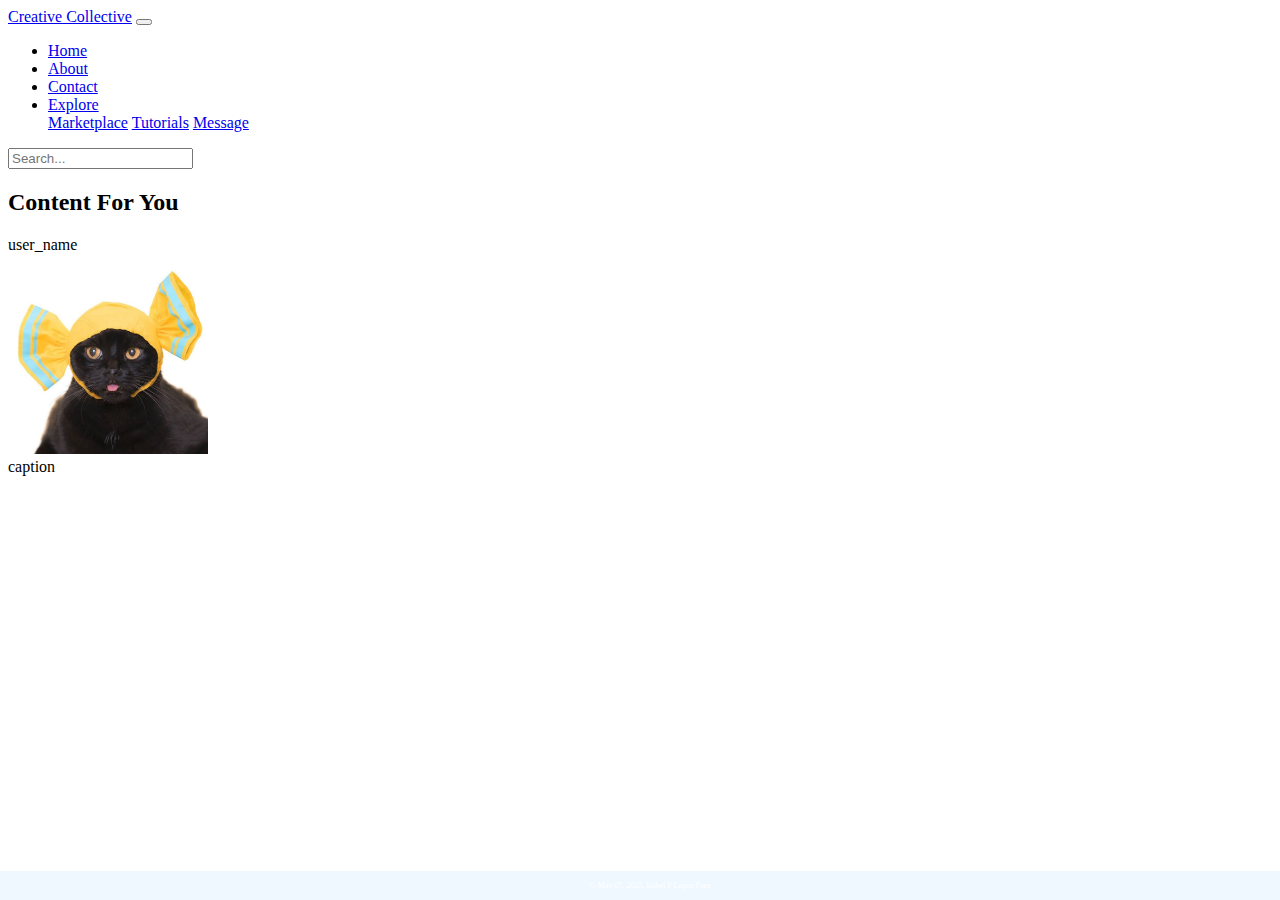
<file: index.html>
<!DOCTYPE html>
<html lang="en">
<!--DEVELOPER: Isabel P Lopez Paez, IS117-004, Spring 2025-->
<head>
    <meta charset="UTF-8">
    <title>P4 Project</title>
    <!-- CSS only -->
    <link href="https://cdn.jsdelivr.net/npm/bootstrap@5.0.2/dist/css/bootstrap.min.css"
          rel="stylesheet"
          integrity="sha384-EVSTQN3/azprG1Anm3QDgpJLIm9Nao0Yz1ztcQTwFspd3yD65VohhpuuCOmLASjC"
          crossorigin="anonymous">
    <link href="css/main.css" rel="stylesheet">

</head>
<body>
<div class="container-fluid">
    <div class="row">
            <nav class="navbar navbar-expand-md
                    justify-content-start
                    bg-dark navbar-dark
                    col-12">

                <!-- Brand -->
                <a class="navbar-brand" href="#">Creative Collective</a>
                <!-- Responsive Button for the smaller menu -->
                <button class="navbar-toggler" type="button"
                        data-bs-toggle="collapse" data-bs-target="#collapsibleNavbar">
                    <span class="navbar-toggler-icon"></span>
                </button>
                <div class="collapse navbar-collapse" id="collapsibleNavbar">
                    <ul class="navbar-nav">
                        <!-- Links -->
                        <li class="nav-item">
                            <a class="nav-link" href="#">Home</a>
                        </li>
                        <li class="nav-item">
                            <a class="nav-link" href="#">About</a>
                        </li>
                        <li class="nav-item">
                            <a class="nav-link" href="contact.html">Contact</a>
                        </li>

                        <!-- Dropdown -->
                        <li class="nav-item dropdown">
                            <a class="nav-link dropdown-toggle" href="#" id="navbardrop"
                               data-toggle="dropdown" role="button" data-bs-toggle="dropdown" aria-expanded="false">
                                Explore
                            </a>
                            <div class="dropdown-menu">
                                <a class="dropdown-item" href="marketplace.html">Marketplace</a>
                                <a class="dropdown-item" href="tutorials.html">Tutorials</a>
                                <a class="dropdown-item" href="messages.html">Message</a>
                            </div>
                        </li>
                    </ul>
                </div>
            </nav>
<!-- Centered Search Bar with Rounded Corners -->
<div class="d-flex justify-content-center mt-4">
    <form class="d-flex w-100" role="search" style="max-width: 600px;">
      <input class="form-control rounded-pill me-2" type="search" placeholder="Search..." aria-label="Search">
    </form>
  </div>  
  
            <div class="container mt-3">
                <h2 class="text-center">Content For You</h2>
                <div class="card mx-auto" style="width: 30rem;">
                <div class="card">
                  <div class="card-header">user_name</div>
                  <div class="card-body text-center"> <img src="cat.jpg" alt="Cat image" class="img-fluid"
                    style="height: 200px; object-fit: cover;"> 
                    </div>
                  <div class="card-footer">caption</div>
                </div>
              </div> 
              
              <div style="height: 150px;"></div>

 <footer class="footer page-footer font-small ">
     <div class="container">
        <div class="row">
            <span class="text-muted">&copy; May 07, 2025. Isabel P Lopez Paez</span>
        </div>
     </div>
  </footer>
</div>

    <!-- Javascript Bundle with Popper -->
<script src="https://cdn.jsdelivr.net/npm/bootstrap@5.0.2/dist/js/bootstrap.bundle.min.js"
        integrity="sha384-MrcW6ZMFYlzcLA8Nl+NtUVF0sA7MsXsP1UyJoMp4YLEuNSfAP+JcXn/tWtIaxVXM"
        crossorigin="anonymous">
</script>

</body>
</html>
</file>
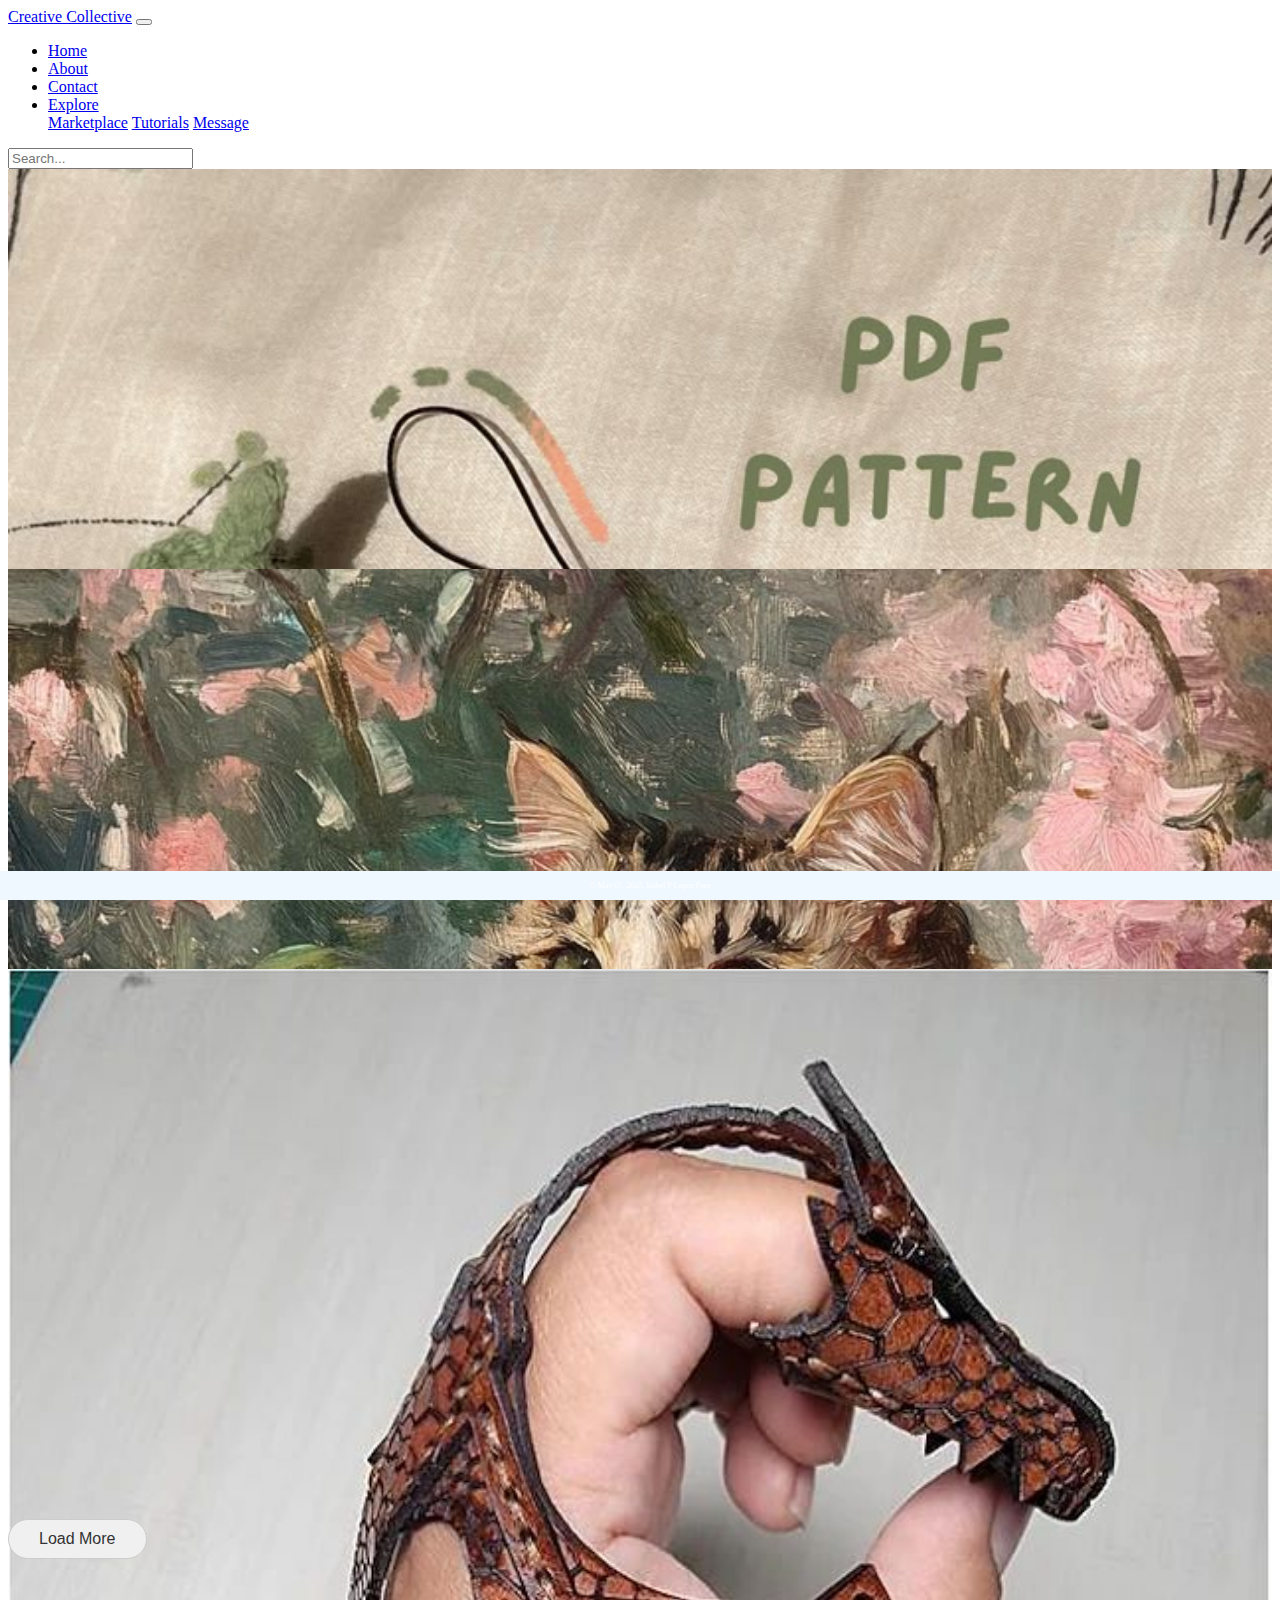
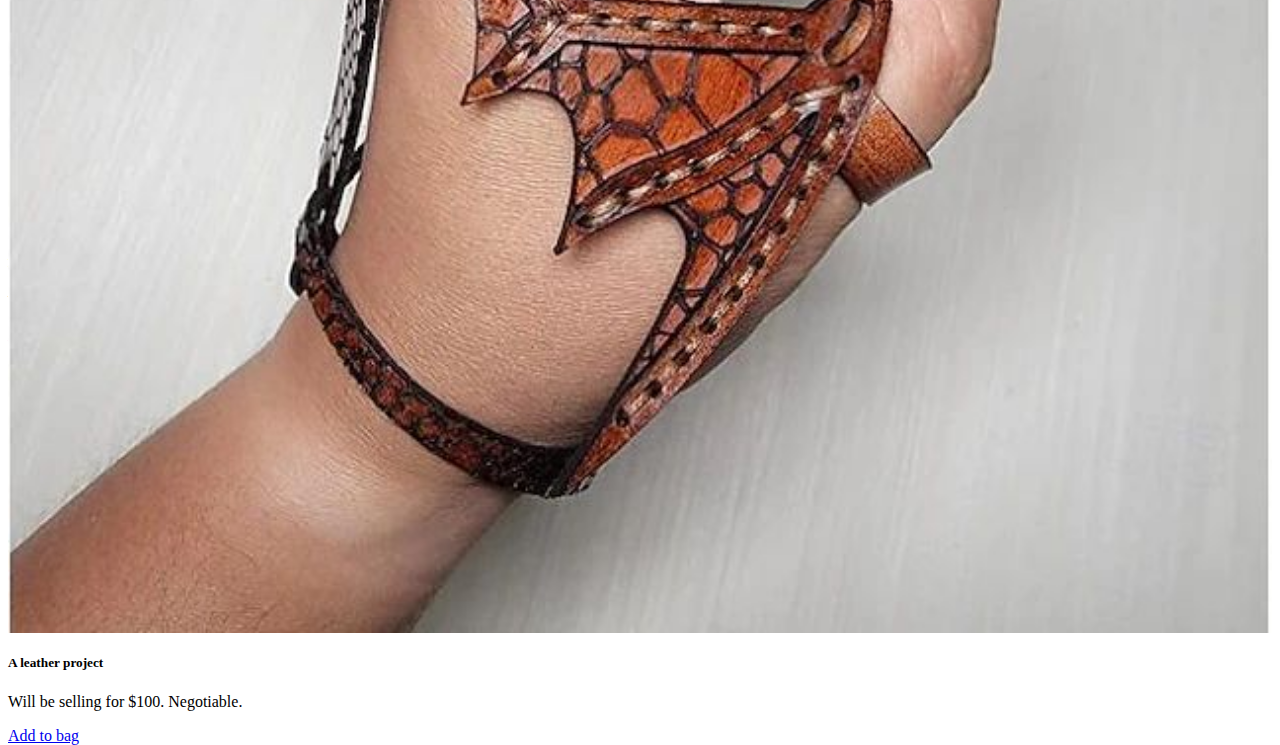
<file: marketplace.html>
<!DOCTYPE html>
<html lang="en">
<!--DEVELOPER: Isabel P Lopez Paez, IS117-004, Spring 2025-->
<head>
    <meta charset="UTF-8">
    <title>P4 Project</title>
    <!-- CSS only -->
    <link href="https://cdn.jsdelivr.net/npm/bootstrap@5.0.2/dist/css/bootstrap.min.css"
          rel="stylesheet"
          integrity="sha384-EVSTQN3/azprG1Anm3QDgpJLIm9Nao0Yz1ztcQTwFspd3yD65VohhpuuCOmLASjC"
          crossorigin="anonymous">
    <link href="css/main.css" rel="stylesheet">

</head>
<body>
<div class="container-fluid">
    <div class="row">
            <nav class="navbar navbar-expand-md
                    justify-content-start
                    bg-dark navbar-dark
                    col-12">

                <!-- Brand -->
                <a class="navbar-brand" href="#">Creative Collective</a>
                <!-- Responsive Button for the smaller menu -->
                <button class="navbar-toggler" type="button"
                        data-bs-toggle="collapse" data-bs-target="#collapsibleNavbar">
                    <span class="navbar-toggler-icon"></span>
                </button>
                <div class="collapse navbar-collapse" id="collapsibleNavbar">
                    <ul class="navbar-nav">
                        <!-- Links -->
                        <li class="nav-item">
                            <a class="nav-link" href="index.html">Home</a>
                        </li>
                        <li class="nav-item">
                            <a class="nav-link" href="#">About</a>
                        </li>
                        <li class="nav-item">
                            <a class="nav-link" href="contact.html">Contact</a>
                        </li>

                        <!-- Dropdown -->
                        <li class="nav-item dropdown">
                            <a class="nav-link dropdown-toggle" href="#" id="navbardrop"
                               data-toggle="dropdown" role="button" data-bs-toggle="dropdown" aria-expanded="false">
                                Explore
                            </a>
                            <div class="dropdown-menu">
                                <a class="dropdown-item" href="marketplace.html">Marketplace</a>
                                <a class="dropdown-item" href="tutorials.html">Tutorials</a>
                                <a class="dropdown-item" href="messages.html">Message</a>
                            </div>
                        </li>
                    </ul>
                </div>
            </nav>
<!-- Centered Search Bar with Rounded Corners -->
<div class="d-flex justify-content-center mt-4">
    <form class="d-flex w-100" role="search" style="max-width: 600px;">
      <input class="form-control rounded-pill me-2" type="search" placeholder="Search..." aria-label="Search">
    </form>
  </div>  
  
  <div class="container mt-4">
    <div class="row justify-content-center">
  
      <div class="col-md-4">
        <div class="card">
          <img src="crochet.jpg" class="card-img-top" alt="crochet cats">
          <div class="card-body text-center">
            <h5 class="card-title">Crochet keychains for sale</h5>
            <p class="card-text">Each one for $8!</p>
            <a href="#" class="btn btn-primary">Add to bag</a>
          </div>
        </div>
      </div>
  
      <div class="col-md-4">
        <div class="card">
          <img src="painting.jpg" class="card-img-top" alt="cat painting">
          <div class="card-body text-center">
            <h5 class="card-title">Painting up for grabs</h5>
            <p class="card-text">Will be selling for $150</p>
            <a href="#" class="btn btn-primary">Add to bag</a>
          </div>
        </div>
      </div>
  
      <div class="col-md-4">
        <div class="card">
          <img src="leather.jpg" class="card-img-top" alt="hand leather">
          <div class="card-body text-center">
            <h5 class="card-title">A leather project</h5>
            <p class="card-text">Will be selling for $100. Negotiable.</p>
            <a href="#" class="btn btn-primary">Add to bag</a>
          </div>
        </div>
      </div>
  
    </div>
  </div>

<div style="height: 150px;"></div>
        
  <!-- Load More Button -->
<div class="d-flex justify-content-center">
    <button class="btn load-more-btn">Load More</button>
</div>
     
  <div style="height: 150px;"></div>

 <footer class="footer page-footer font-small ">
     <div class="container">
        <div class="row">
            <span class="text-muted">&copy; May 07, 2025. Isabel P Lopez Paez</span>
        </div>
     </div>
  </footer>
</div>


    <!-- Javascript Bundle with Popper -->
<script src="https://cdn.jsdelivr.net/npm/bootstrap@5.0.2/dist/js/bootstrap.bundle.min.js"
        integrity="sha384-MrcW6ZMFYlzcLA8Nl+NtUVF0sA7MsXsP1UyJoMp4YLEuNSfAP+JcXn/tWtIaxVXM"
        crossorigin="anonymous">
</script>

</body>
</html>
</file>
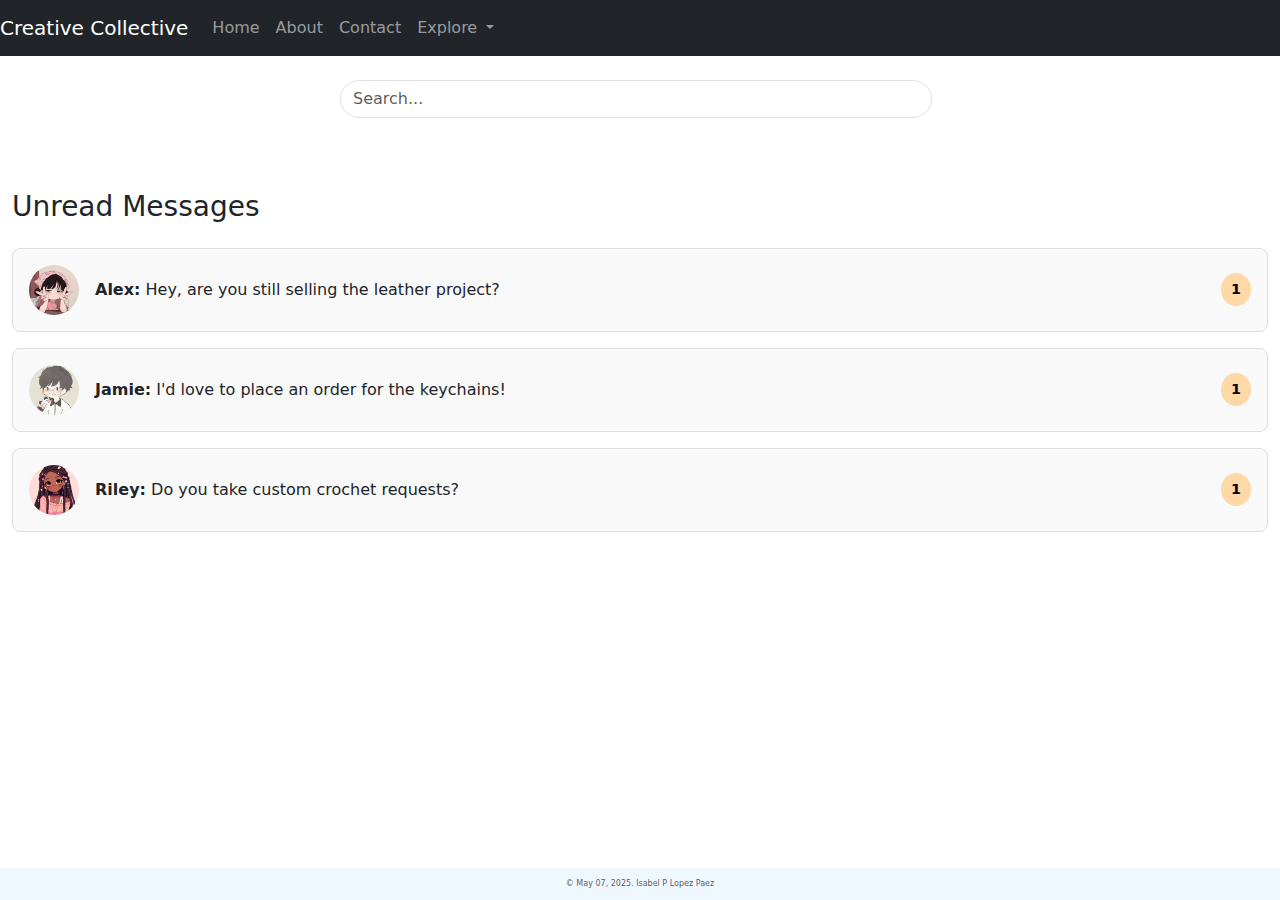
<file: messages.html>
<!DOCTYPE html>
<html lang="en">
<!--DEVELOPER: Isabel P Lopez Paez, IS117-004, Spring 2025-->
<head>
    <meta charset="UTF-8">
    <title>P4 Project</title>
    <!-- CSS only -->
    <link href="https://cdn.jsdelivr.net/npm/bootstrap@5.0.2/dist/css/bootstrap.min.css"
          rel="stylesheet"
          integrity="sha384-EVSTQN3/azprG1Anm3QDgpJLIm9Nao0Yz1ztcQTwFspd3yD65VohhpuuCOmLASjC"
          crossorigin="anonymous">
    <link href="css/main.css" rel="stylesheet">

</head>
<body>
<div class="container-fluid">
    <div class="row">
            <nav class="navbar navbar-expand-md
                    justify-content-start
                    bg-dark navbar-dark
                    col-12">

                <!-- Brand -->
                <a class="navbar-brand" href="#">Creative Collective</a>
                <!-- Responsive Button for the smaller menu -->
                <button class="navbar-toggler" type="button"
                        data-bs-toggle="collapse" data-bs-target="#collapsibleNavbar">
                    <span class="navbar-toggler-icon"></span>
                </button>
                <div class="collapse navbar-collapse" id="collapsibleNavbar">
                    <ul class="navbar-nav">
                        <!-- Links -->
                        <li class="nav-item">
                            <a class="nav-link" href="index.html">Home</a>
                        </li>
                        <li class="nav-item">
                            <a class="nav-link" href="#">About</a>
                        </li>
                        <li class="nav-item">
                            <a class="nav-link" href="contact.html">Contact</a>
                        </li>

                        <!-- Dropdown -->
                        <li class="nav-item dropdown">
                            <a class="nav-link dropdown-toggle" href="#" id="navbardrop"
                               data-toggle="dropdown" role="button" data-bs-toggle="dropdown" aria-expanded="false">
                                Explore
                            </a>
                            <div class="dropdown-menu">
                                <a class="dropdown-item" href="marketplace.html">Marketplace</a>
                                <a class="dropdown-item" href="tutorials.html">Tutorials</a>
                                <a class="dropdown-item" href="messages.html">Message</a>
                            </div>
                        </li>
                    </ul>
                </div>
            </nav>
<!-- Centered Search Bar with Rounded Corners -->
<div class="d-flex justify-content-center mt-4">
    <form class="d-flex w-100" role="search" style="max-width: 600px;">
      <input class="form-control rounded-pill me-2" type="search" placeholder="Search..." aria-label="Search">
    </form>
  </div>  
  
  <div class="container mt-4">
    <div class="row justify-content-center">
  
      <title>Messages</title>
      <link href="https://cdn.jsdelivr.net/npm/bootstrap@5.0.2/dist/css/bootstrap.min.css" rel="stylesheet">
      <style>
        .message-card {
          display: flex;
          align-items: center;
          padding: 1rem;
          border: 1px solid #ddd;
          border-radius: 8px;
          margin-bottom: 1rem;
          background-color: #f9f9f9;
        }
        .profile-pic {
          width: 50px;
          height: 50px;
          border-radius: 50%;
          object-fit: cover;
          margin-right: 1rem;
        }
        .message-text {
          flex-grow: 1;
        }
        .notification-badge {
          background-color: #ffd8a8; /* light orange */
          color: #000;
          padding: 0.4em 0.7em;
          border-radius: 50%;
          font-size: 0.9rem;
          font-weight: bold;
        }
      </style>
    </head>
    <body>
    
    <div class="container mt-5">
      <h3 class="mb-4">Unread Messages</h3>
    
      <!-- Message 1 -->
      <div class="message-card">
        <img src="profilepic1.jpg" alt="Profile Picture" class="profile-pic">
        <div class="message-text">
          <strong>Alex:</strong> Hey, are you still selling the leather project?
        </div>
        <div class="notification-badge">1</div>
      </div>
    
      <!-- Message 2 -->
      <div class="message-card">
        <img src="profilepic2.jpg" alt="Profile picture" class="profile-pic">
        <div class="message-text">
          <strong>Jamie:</strong> I'd love to place an order for the keychains!
        </div>
        <div class="notification-badge">1</div>
      </div>
    
      <!-- Message 3 -->
      <div class="message-card">
        <img src="profilepic3.jpg" alt="Profile picture" class="profile-pic">
        <div class="message-text">
          <strong>Riley:</strong> Do you take custom crochet requests?
        </div>
        <div class="notification-badge">1</div>
      </div>

  <div style="height: 150px;"></div>

 <footer class="footer page-footer font-small ">
     <div class="container">
        <div class="row">
            <span class="text-muted">&copy; May 07, 2025. Isabel P Lopez Paez</span>
        </div>
     </div>
  </footer>
</div>


    <!-- Javascript Bundle with Popper -->
<script src="https://cdn.jsdelivr.net/npm/bootstrap@5.0.2/dist/js/bootstrap.bundle.min.js"
        integrity="sha384-MrcW6ZMFYlzcLA8Nl+NtUVF0sA7MsXsP1UyJoMp4YLEuNSfAP+JcXn/tWtIaxVXM"
        crossorigin="anonymous">
</script>

</body>
</html>
</file>
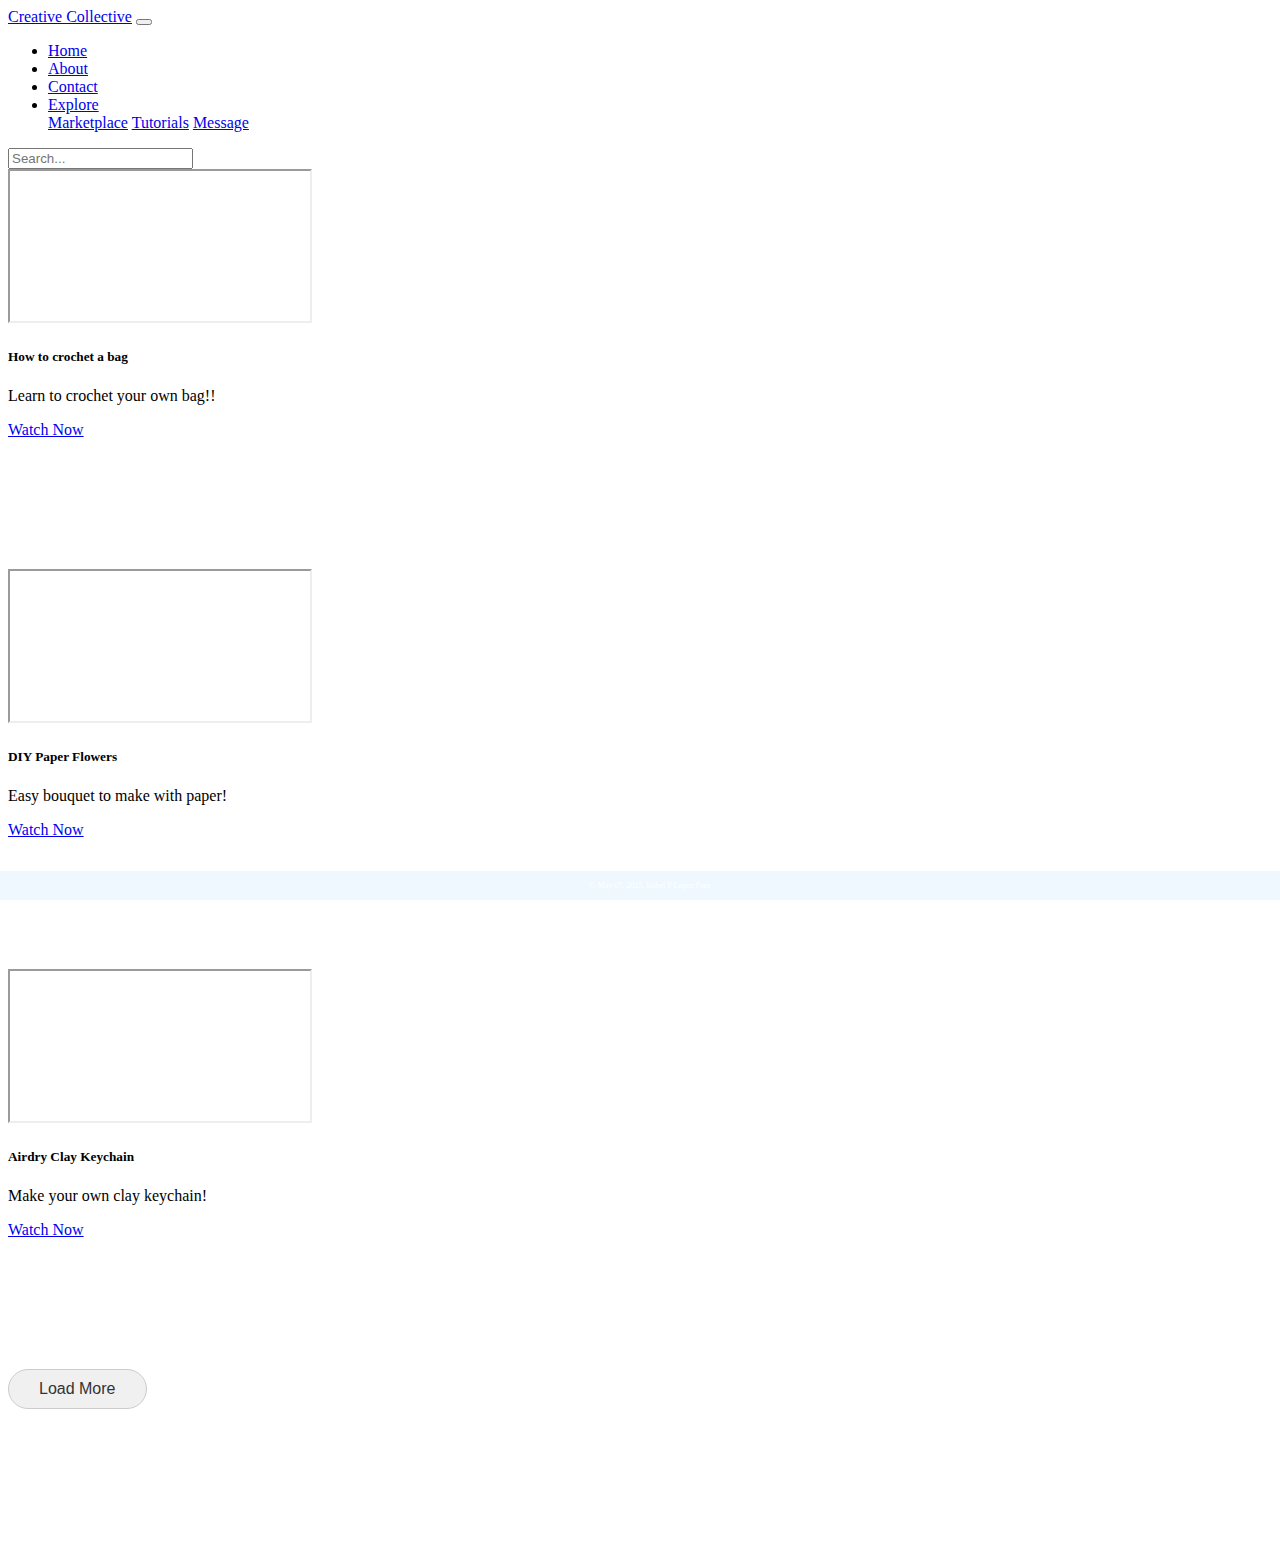
<file: tutorials.html>
<!DOCTYPE html>
<html lang="en">
<!--DEVELOPER: Isabel P Lopez Paez, IS117-004, Spring 2025-->
<head>
    <meta charset="UTF-8">
    <title>P4 Project</title>
    <!-- CSS only -->
    <link href="https://cdn.jsdelivr.net/npm/bootstrap@5.0.2/dist/css/bootstrap.min.css"
          rel="stylesheet"
          integrity="sha384-EVSTQN3/azprG1Anm3QDgpJLIm9Nao0Yz1ztcQTwFspd3yD65VohhpuuCOmLASjC"
          crossorigin="anonymous">
    <link href="css/main.css" rel="stylesheet">

</head>
<body>
<div class="container-fluid">
    <div class="row">
            <nav class="navbar navbar-expand-md
                    justify-content-start
                    bg-dark navbar-dark
                    col-12">

                <!-- Brand -->
                <a class="navbar-brand" href="#">Creative Collective</a>
                <!-- Responsive Button for the smaller menu -->
                <button class="navbar-toggler" type="button"
                        data-bs-toggle="collapse" data-bs-target="#collapsibleNavbar">
                    <span class="navbar-toggler-icon"></span>
                </button>
                <div class="collapse navbar-collapse" id="collapsibleNavbar">
                    <ul class="navbar-nav">
                        <!-- Links -->
                        <li class="nav-item">
                            <a class="nav-link" href="index.html">Home</a>
                        </li>
                        <li class="nav-item">
                            <a class="nav-link" href="#">About</a>
                        </li>
                        <li class="nav-item">
                            <a class="nav-link" href="contact.html">Contact</a>
                        </li>

                        <!-- Dropdown -->
                        <li class="nav-item dropdown">
                            <a class="nav-link dropdown-toggle" href="#" id="navbardrop"
                               data-toggle="dropdown" role="button" data-bs-toggle="dropdown" aria-expanded="false">
                                Explore
                            </a>
                            <div class="dropdown-menu">
                                <a class="dropdown-item" href="marketplace.html">Marketplace</a>
                                <a class="dropdown-item" href="tutorials.html">Tutorials</a>
                                <a class="dropdown-item" href="messages.html">Message</a>
                            </div>
                        </li>
                    </ul>
                </div>
            </nav>
<!-- Centered Search Bar with Rounded Corners -->
<div class="d-flex justify-content-center mt-4">
    <form class="d-flex w-100" role="search" style="max-width: 600px;">
      <input class="form-control rounded-pill me-2" type="search" placeholder="Search..." aria-label="Search">
    </form>
  </div>  
  
  <div class="container mt-4">
    <div class="row justify-content-center">
    
<!-- Video Card 1 -->
<div class="col-md-4">
  <div class="card h-100">
    <div class="ratio ratio-16x9">
      <iframe src="https://www.youtube.com/embed/1HmIk9Z2WGQ?si=iKM6_FHt4j8wQfpN"
              title="How to crochet a bag"
              allowfullscreen>
      </iframe>
    </div>
    <div class="card-body text-center">
      <h5 class="card-title">How to crochet a bag</h5>
      <p class="card-text">Learn to crochet your own bag!!</p>
      <a href="#" class="btn btn-primary">Watch Now</a>
    </div>
  </div>
</div>

      
      <!-- Video Card 2 -->
      <div class="col-md-4">
        <div class="card h-100">
          <div class="ratio ratio-16x9">
            <iframe class="embed-responsive-item" src="https://www.youtube.com/embed/pjTIvAqlQ9k?si=QdH7k6pWpNrj1fFc" allowfullscreen></iframe>
          </div>
          <div class="card-body text-center">
            <h5 class="card-title">DIY Paper Flowers</h5>
            <p class="card-text">Easy bouquet to make with paper!</p>
            <a href="#" class="btn btn-primary">Watch Now</a>
          </div>
        </div>
      </div>
    
      <!-- Video Card 3 -->
      <div class="col-md-4">
        <div class="card h-100">
          <div class="ratio ratio-16x9">
            <iframe class="embed-responsive-item" src="https://www.youtube.com/embed/8KXQN-HvpDE?si=7DII9c_e7og2FPhG" allowfullscreen></iframe>
          </div>
          <div class="card-body text-center">
            <h5 class="card-title">Airdry Clay Keychain</h5>
            <p class="card-text">Make your own clay keychain!</p>
            <a href="#" class="btn btn-primary">Watch Now</a>
          </div>
        </div>
      </div>
    
    </div>
  </div>
  

  <!-- Load More Button -->
<div class="d-flex justify-content-center mt-5">
    <button class="btn load-more-btn">Load More</button>
  </div>
     
  <div style="height: 150px;"></div>

 <footer class="footer page-footer font-small ">
     <div class="container">
        <div class="row">
            <span class="text-muted">&copy; May 07, 2025. Isabel P Lopez Paez</span>
        </div>
     </div>
  </footer>
</div>


    <!-- Javascript Bundle with Popper -->
<script src="https://cdn.jsdelivr.net/npm/bootstrap@5.0.2/dist/js/bootstrap.bundle.min.js"
        integrity="sha384-MrcW6ZMFYlzcLA8Nl+NtUVF0sA7MsXsP1UyJoMp4YLEuNSfAP+JcXn/tWtIaxVXM"
        crossorigin="anonymous">
</script>

</body>
</html>
</file>
<file: css/main.css>
/*DEVELOPER: Isabel P Lopez Paez, IS117-004, Spring, 2025 */
.footer {
    position: fixed;
    left: 0;
    bottom: 0;
    width: 100%;
    background-color: aliceblue;
    color: white;
    text-align: center;
    padding: 10px;
    font-size: 0.5rem;
}

.load-more-btn {
    background-color: #f0f0f0;  /* Light gray background */
    border: 1px solid #cccccc;  /* Light gray border */
    color: #333;  /* Dark text color */
    padding: 10px 30px;  /* Spacing around the text */
    border-radius: 30px;  /* Rounded corners */
    font-size: 16px;  /* Font size */
    transition: background-color 0.3s ease;  /* Smooth hover effect */
  }
  
  .load-more-btn:hover {
    background-color: #e0e0e0;  /* Slightly darker gray on hover */
    cursor: pointer;  /* Change cursor to pointer */
  }
  
  .card {
    height: 400px; /* Fixed card height */
    display: flex;
    flex-direction: column;
  }
  
  .embed-responsive {
    width: 100%;  /* Ensure the video takes full width of the card */
    height: 250px;  /* Set the height of the video to ensure it stays consistent */
    margin: 0 auto;  /* Center the video */
  }
</file>
